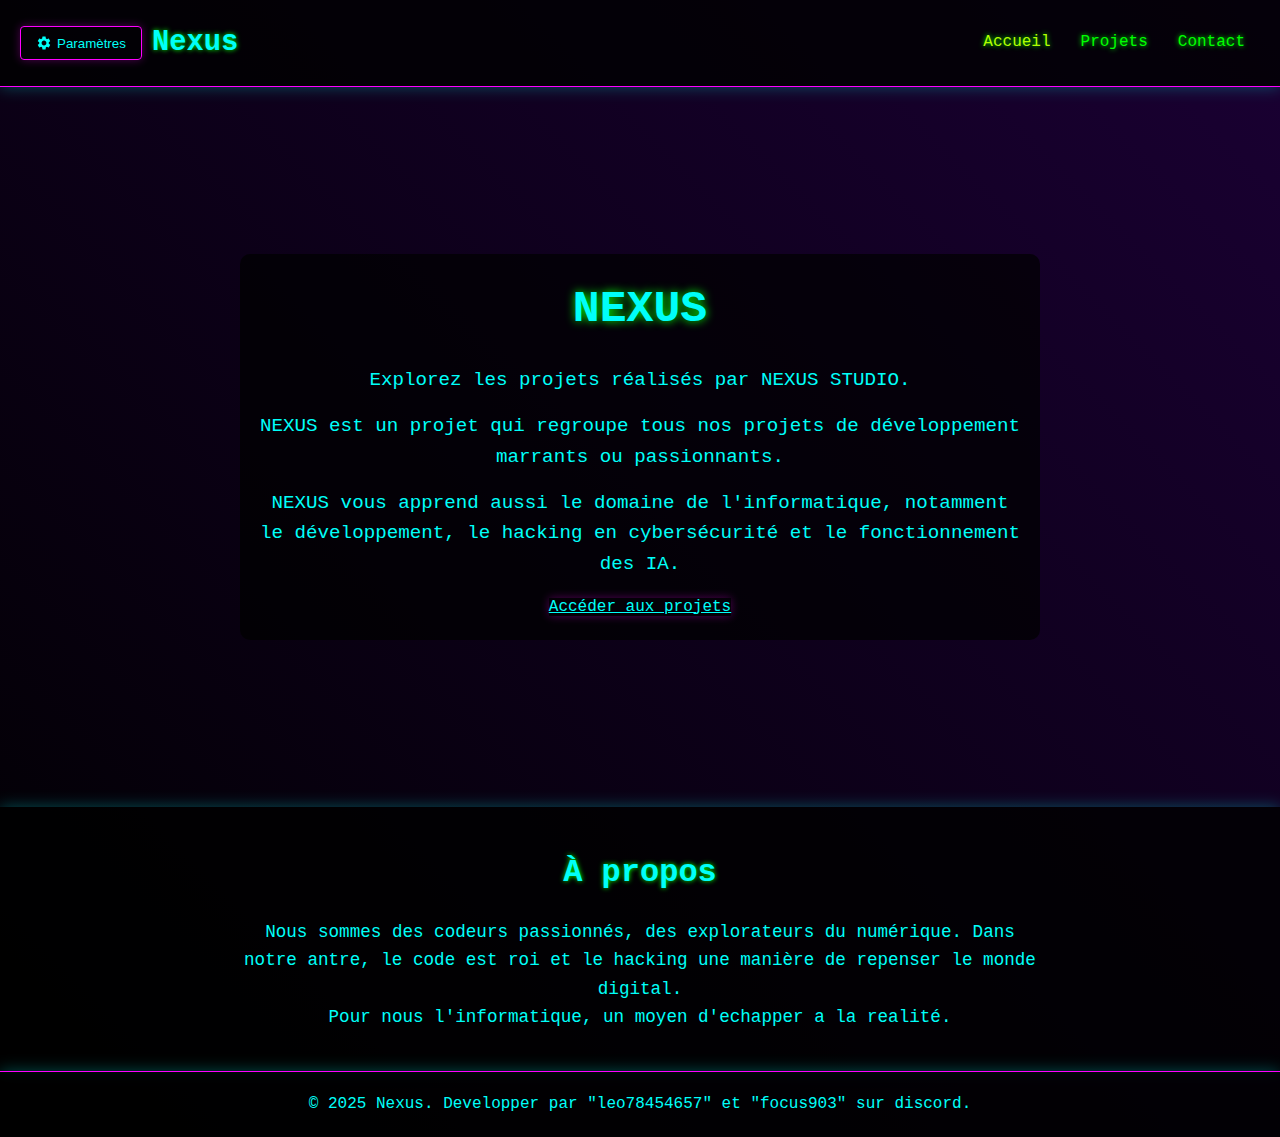
<file: index.html>
<!DOCTYPE html>
<html lang="fr">
  <head>
    <meta charset="UTF-8" />
    <meta name="viewport" content="width=device-width, initial-scale=1" />
    <title>Nexus - home</title>
    <link rel="stylesheet" href="css/styles.css" />
  </head>
  <body>
    <header>
      <div class="logo">
        <div class="settings-container">
          <button class="settings-btn">
            <svg viewBox="0 0 24 24" fill="currentColor">
              <path d="M19.14,12.94c0.04-0.3,0.06-0.61,0.06-0.94c0-0.32-0.02-0.64-0.07-0.94l2.03-1.58c0.18-0.14,0.23-0.41,0.12-0.61 l-1.92-3.32c-0.12-0.22-0.37-0.29-0.59-0.22l-2.39,0.96c-0.5-0.38-1.03-0.7-1.62-0.94L14.4,2.81c-0.04-0.24-0.24-0.41-0.48-0.41 h-3.84c-0.24,0-0.43,0.17-0.47,0.41L9.25,5.35C8.66,5.59,8.12,5.92,7.63,6.29L5.24,5.33c-0.22-0.08-0.47,0-0.59,0.22L2.74,8.87 C2.62,9.08,2.66,9.34,2.86,9.48l2.03,1.58C4.84,11.36,4.8,11.69,4.8,12s0.02,0.64,0.07,0.94l-2.03,1.58 c-0.18,0.14-0.23,0.41-0.12,0.61l1.92,3.32c0.12,0.22,0.37,0.29,0.59,0.22l2.39-0.96c0.5,0.38,1.03,0.7,1.62,0.94l0.36,2.54 c0.05,0.24,0.24,0.41,0.48,0.41h3.84c0.24,0,0.44-0.17,0.47-0.41l0.36-2.54c0.59-0.24,1.13-0.56,1.62-0.94l2.39,0.96 c0.22,0.08,0.47,0,0.59-0.22l1.92-3.32c0.12-0.22,0.07-0.47-0.12-0.61L19.14,12.94z M12,15.6c-1.98,0-3.6-1.62-3.6-3.6 s1.62-3.6,3.6-3.6s3.6,1.62,3.6,3.6S13.98,15.6,12,15.6z"/>
            </svg>
            Paramètres
          </button>
          <div class="settings-dropdown">
            <button class="theme-btn-dropdown">Thème</button>
          </div>
        </div>
        <h1>Nexus</h1>
      </div>
      <nav>
        <ul>
          <li><a href="index.html" class="active">Accueil</a></li>
          <li><a href="projets.html">Projets</a></li>
          <li><a href="contact.html">Contact</a></li>
        </ul>
      </nav>
    </header>
    <main>
      <section class="hero">
        <div class="hero-content">
          <h2>NEXUS</h2>
          <p>Explorez les projets réalisés par NEXUS STUDIO.</p>
          <p>NEXUS est un projet qui regroupe tous nos projets de développement marrants ou passionnants.</p>
          <p>NEXUS vous apprend aussi le domaine de l'informatique, notamment le développement, le hacking en cybersécurité et le fonctionnement des IA.</p>
          <a href="projets.html" class="btn">Accéder aux projets</a>
        </div>
      </section>

      <section class="about">
        <div class="container">
          <h3>À propos</h3>
          <p>
            Nous sommes des codeurs passionnés, des explorateurs du numérique. Dans notre antre, le code est roi et le hacking une manière de repenser le monde digital.
          </p>
          <p>
            Pour nous l'informatique, un moyen d'echapper a la realité.
          </p>
        </div>
      </section>
    </main>
    <footer>
      <p>&copy; 2025 Nexus. Developper par "leo78454657" et "focus903" sur discord.</p>
    </footer>
    <script src="js/script.js" type="module"></script>
  </body>
</html>
</file>
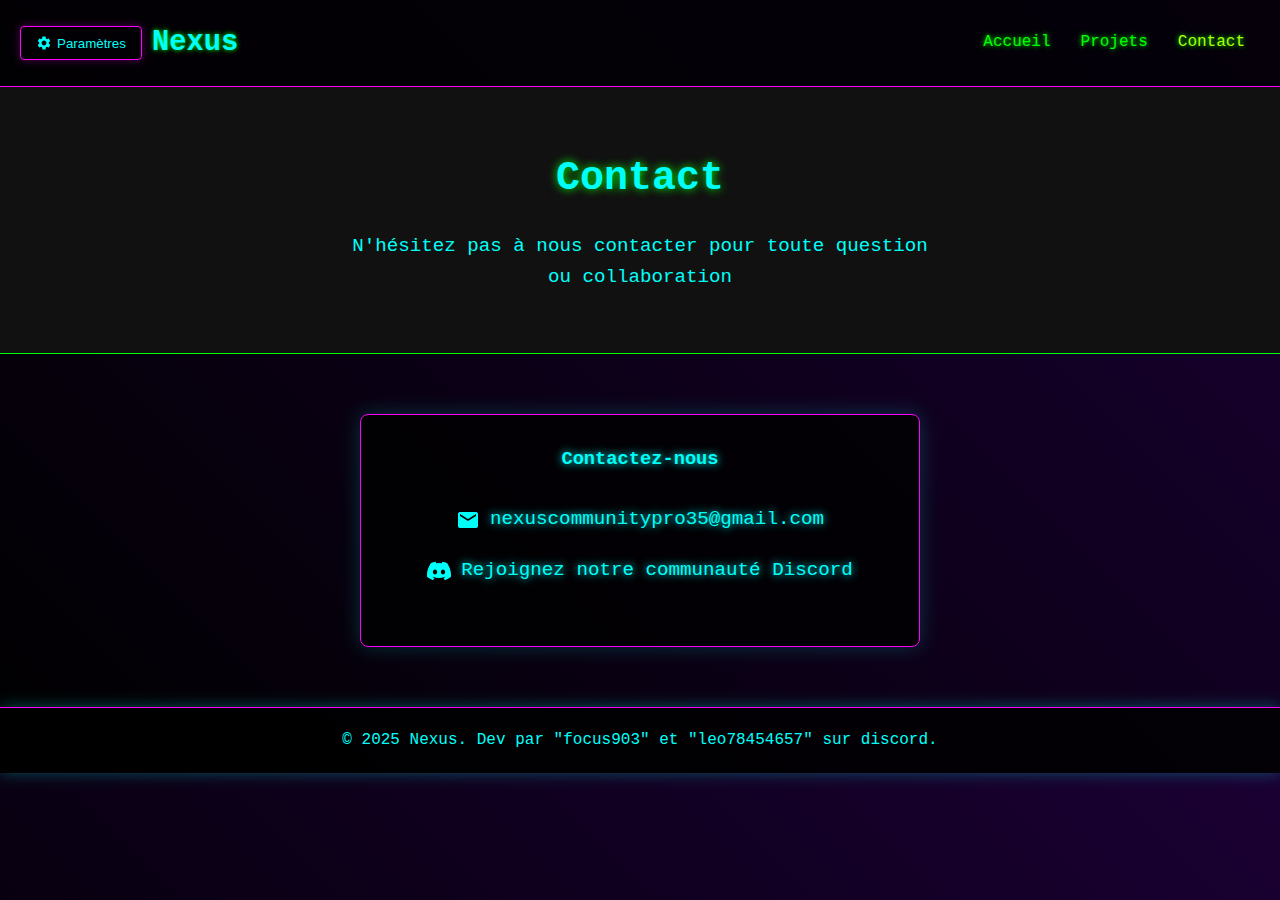
<file: contact.html>
<!DOCTYPE html>
<html lang="fr">
<head>
  <meta charset="UTF-8" />
  <meta name="viewport" content="width=device-width, initial-scale=1" />
  <title>Contact - Nexus</title>
  <link rel="stylesheet" href="css/styles.css" />
  <link rel="stylesheet" href="css/contact.css" />
</head>
<body>
  <header>
    <div class="logo">
      <div class="settings-container">
        <button class="settings-btn">
          <svg viewBox="0 0 24 24" fill="currentColor">
            <path d="M19.14,12.94c0.04-0.3,0.06-0.61,0.06-0.94c0-0.32-0.02-0.64-0.07-0.94l2.03-1.58c0.18-0.14,0.23-0.41,0.12-0.61 l-1.92-3.32c-0.12-0.22-0.37-0.29-0.59-0.22l-2.39,0.96c-0.5-0.38-1.03-0.7-1.62-0.94L14.4,2.81c-0.04-0.24-0.24-0.41-0.48-0.41 h-3.84c-0.24,0-0.43,0.17-0.47,0.41L9.25,5.35C8.66,5.59,8.12,5.92,7.63,6.29L5.24,5.33c-0.22-0.08-0.47,0-0.59,0.22L2.74,8.87 C2.62,9.08,2.66,9.34,2.86,9.48l2.03,1.58C4.84,11.36,4.8,11.69,4.8,12s0.02,0.64,0.07,0.94l-2.03,1.58 c-0.18,0.14-0.23,0.41-0.12,0.61l1.92,3.32c0.12,0.22,0.37,0.29,0.59,0.22l2.39-0.96c0.5,0.38,1.03,0.7,1.62,0.94l0.36,2.54 c0.05,0.24,0.24,0.41,0.48,0.41h3.84c0.24,0,0.44-0.17,0.47-0.41l0.36-2.54c0.59-0.24,1.13-0.56,1.62-0.94l2.39,0.96 c0.22,0.08,0.47,0,0.59-0.22l1.92-3.32c0.12-0.22,0.07-0.47-0.12-0.61L19.14,12.94z M12,15.6c-1.98,0-3.6-1.62-3.6-3.6 s1.62-3.6,3.6-3.6s3.6,1.62,3.6,3.6S13.98,15.6,12,15.6z"/>
          </svg>
          Paramètres
        </button>
        <div class="settings-dropdown">
          <button class="theme-btn-dropdown">Thème</button>
        </div>
      </div>
      <h1>Nexus</h1>
    </div>
    <nav>
      <ul>
        <li><a href="index.html">Accueil</a></li>
        <li><a href="projets.html">Projets</a></li>
        <li><a href="contact.html" class="active">Contact</a></li>
      </ul>
    </nav>
  </header>

  <main>
    <section class="contact-hero">
      <h2>Contact</h2>
      <p>N'hésitez pas à nous contacter pour toute question ou collaboration</p>
    </section>

    <section class="contact-container">
      <div class="contact-card">
        <h3>Contactez-nous</h3>
        <div class="contact-info">
          <div class="contact-email">
            <svg viewBox="0 0 24 24">
              <path d="M20 4H4c-1.1 0-1.99.9-1.99 2L2 18c0 1.1.9 2 2 2h16c1.1 0 2-.9 2-2V6c0-1.1-.9-2-2-2zm0 4l-8 5-8-5V6l8 5 8-5v2z"/>
            </svg>
            <a href="mailto:nexuscommunitypro35@gmail.com" class="email-link">nexuscommunitypro35@gmail.com</a>
          </div>
          <div class="contact-discord">
            <svg viewBox="0 0 24 24">
              <path d="M20.317 4.37a19.791 19.791 0 0 0-4.885-1.515.074.074 0 0 0-.079.037c-.21.375-.444.864-.608 1.25a18.27 18.27 0 0 0-5.487 0 12.64 12.64 0 0 0-.617-1.25.077.077 0 0 0-.079-.037A19.736 19.736 0 0 0 3.677 4.37a.07.07 0 0 0-.032.027C.533 9.046-.32 13.58.099 18.057a.082.082 0 0 0 .031.057 19.9 19.9 0 0 0 5.993 3.03.078.078 0 0 0 .084-.028 14.09 14.09 0 0 0 1.226-1.994.076.076 0 0 0-.041-.106 13.107 13.107 0 0 1-1.872-.892.077.077 0 0 1-.008-.128 10.2 10.2 0 0 0 .372-.292.074.074 0 0 1 .077-.01c3.928 1.793 8.18 1.793 12.062 0a.074.074 0 0 1 .078.01c.12.098.246.198.373.292a.077.077 0 0 1-.006.127 12.299 12.299 0 0 1-1.873.892.077.077 0 0 0-.041.107c.36.698.772 1.362 1.225 1.993a.076.076 0 0 0 .084.028 19.839 19.839 0 0 0 6.002-3.03.077.077 0 0 0 .032-.054c.5-5.177-.838-9.674-3.549-13.66a.061.061 0 0 0-.031-.03zM8.02 15.33c-1.183 0-2.157-1.085-2.157-2.419 0-1.333.956-2.419 2.157-2.419 1.21 0 2.176 1.096 2.157 2.42 0 1.333-.956 2.418-2.157 2.418zm7.975 0c-1.183 0-2.157-1.085-2.157-2.419 0-1.333.955-2.419 2.157-2.419 1.21 0 2.176 1.096 2.157 2.42 0 1.333-.946 2.418-2.157 2.418z"/>
            </svg>
            <a href="https://discord.gg/kPAQyhzR" class="discord-link" target="_blank">Rejoignez notre communauté Discord</a>
          </div>
        </div>
      </div>
    </section>
  </main>

  <footer>
    <p>&copy; 2025 Nexus. Dev par "focus903" et "leo78454657" sur discord.</p>
  </footer>
  <script src="js/script.js" type="module"></script>
</body>
</html>
</file>
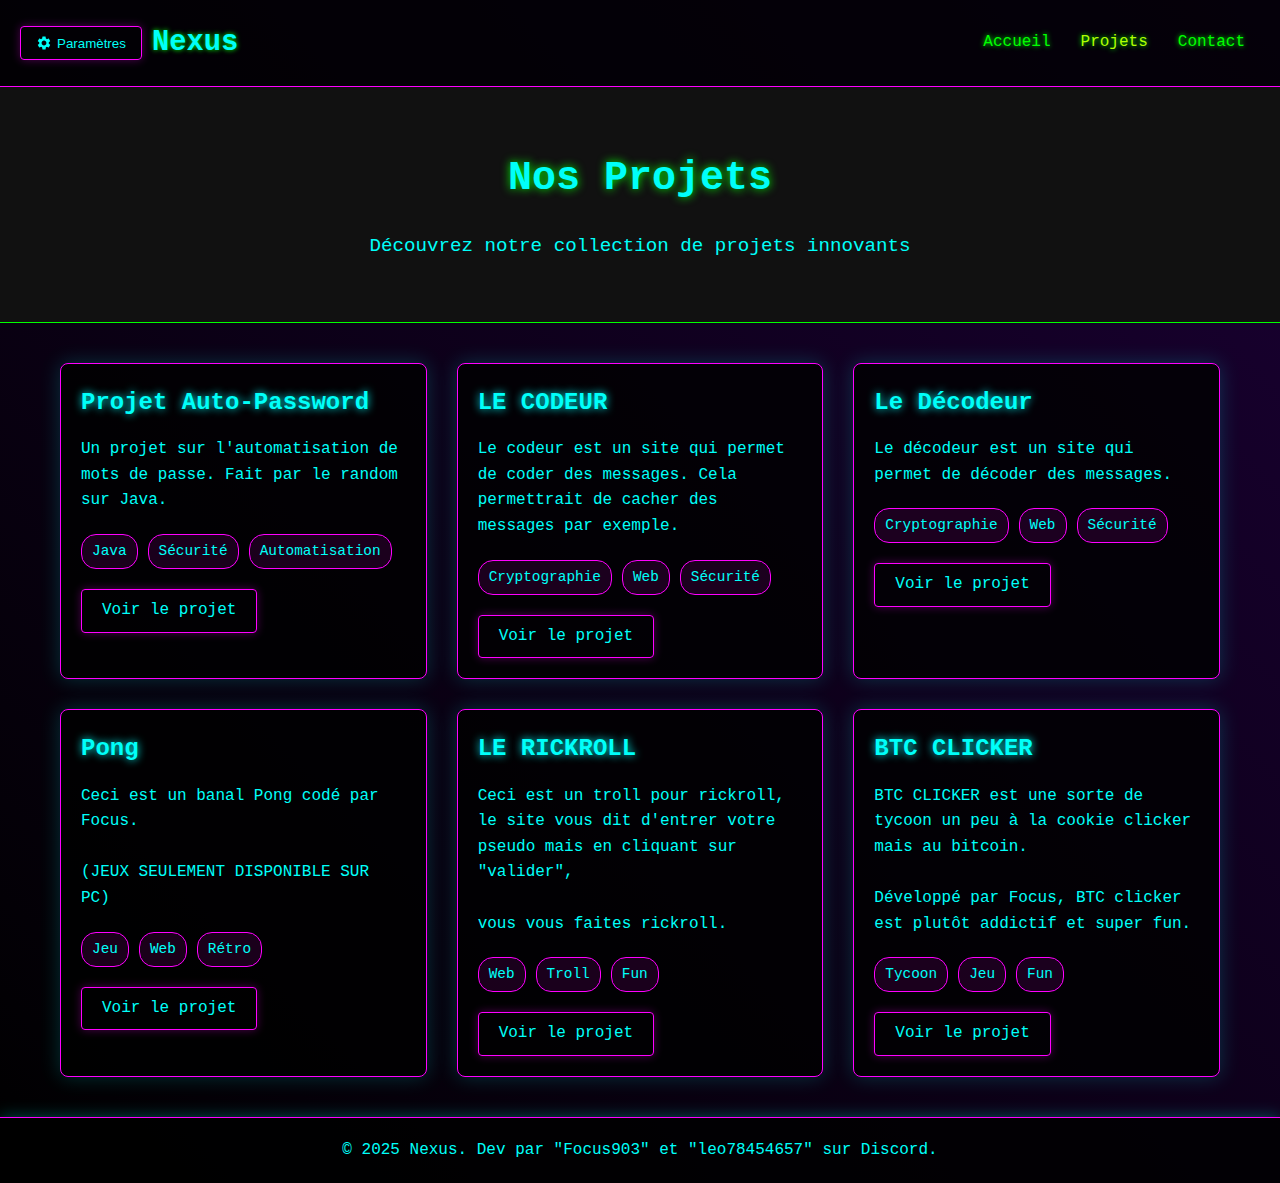
<file: projets.html>
<!DOCTYPE html>
<html lang="fr">
<head>
  <meta charset="UTF-8" />
  <meta name="viewport" content="width=device-width, initial-scale=1" />
  <title>Projets - Nexus</title>
  <link rel="stylesheet" href="css/styles.css" />
  <link rel="stylesheet" href="css/projets.css" />
</head>
<body>
  <header>
    <div class="logo">
      <div class="settings-container">
        <button class="settings-btn">
          <svg viewBox="0 0 24 24" fill="currentColor">
            <path d="M19.14,12.94c0.04-0.3,0.06-0.61,0.06-0.94c0-0.32-0.02-0.64-0.07-0.94l2.03-1.58c0.18-0.14,0.23-0.41,0.12-0.61 l-1.92-3.32c-0.12-0.22-0.37-0.29-0.59-0.22l-2.39,0.96c-0.5-0.38-1.03-0.7-1.62-0.94L14.4,2.81c-0.04-0.24-0.24-0.41-0.48-0.41 h-3.84c-0.24,0-0.43,0.17-0.47,0.41L9.25,5.35C8.66,5.59,8.12,5.92,7.63,6.29L5.24,5.33c-0.22-0.08-0.47,0-0.59,0.22L2.74,8.87 C2.62,9.08,2.66,9.34,2.86,9.48l2.03,1.58C4.84,11.36,4.8,11.69,4.8,12s0.02,0.64,0.07,0.94l-2.03,1.58 c-0.18,0.14-0.23,0.41-0.12,0.61l1.92,3.32c0.12,0.22,0.37,0.29,0.59,0.22l2.39-0.96c0.5,0.38,1.03,0.7,1.62,0.94l0.36,2.54 c0.05,0.24,0.24,0.41,0.48,0.41h3.84c0.24,0,0.44-0.17,0.47-0.41l0.36-2.54c0.59-0.24,1.13-0.56,1.62-0.94l2.39,0.96 c0.22,0.08,0.47,0,0.59-0.22l1.92-3.32c0.12-0.22,0.07-0.47-0.12-0.61L19.14,12.94z M12,15.6c-1.98,0-3.6-1.62-3.6-3.6 s1.62-3.6,3.6-3.6s3.6,1.62,3.6,3.6S13.98,15.6,12,15.6z"/>
          </svg>
          Paramètres
        </button>
        <div class="settings-dropdown">
          <button class="theme-btn-dropdown">Thème</button>
        </div>
      </div>
      <h1>Nexus</h1>
    </div>
    <nav>
      <ul>
        <li><a href="index.html">Accueil</a></li>
        <li><a href="projets.html" class="active">Projets</a></li>
        <li><a href="contact.html">Contact</a></li>
      </ul>
    </nav>
  </header>

  <main>
    <section class="projects-hero">
      <h2>Nos Projets</h2>
      <p>Découvrez notre collection de projets innovants</p>
    </section>

    <section class="projects-grid">
      <article class="project-card">
        <div class="project-content">
          <h3>Projet Auto-Password</h3>
          <p>Un projet sur l'automatisation de mots de passe. Fait par le random sur Java.</p>
          <div class="project-tags">
            <span>Java</span>
            <span>Sécurité</span>
            <span>Automatisation</span>
          </div>
          <a href="https://leo62-glitch.github.io/Secure_Password/" class="project-link" target="_blank">Voir le projet</a>
        </div>
      </article>

      <article class="project-card">
        <div class="project-content">
          <h3>LE CODEUR</h3>
          <p>Le codeur est un site qui permet de coder des messages. Cela permettrait de cacher des messages par exemple.</p>
          <div class="project-tags">
            <span>Cryptographie</span>
            <span>Web</span>
            <span>Sécurité</span>
          </div>
          <a href="https://leo62-glitch.github.io/Coder/" class="project-link" target="_blank">Voir le projet</a>
        </div>
      </article>

      <article class="project-card">
        <div class="project-content">
          <h3>Le Décodeur</h3>
          <p>Le décodeur est un site qui permet de décoder des messages.</p>
          <div class="project-tags">
            <span>Cryptographie</span>
            <span>Web</span>
            <span>Sécurité</span>
          </div>
          <a href="https://leo62-glitch.github.io/decoder/" class="project-link" target="_blank">Voir le projet</a>
        </div>
      </article>

      <article class="project-card">
        <div class="project-content">
          <h3>Pong</h3>
          <p>Ceci est un banal Pong codé par Focus.<br><br>(JEUX SEULEMENT DISPONIBLE SUR PC)</p>
          <div class="project-tags">
            <span>Jeu</span>
            <span>Web</span>
            <span>Rétro</span>
          </div>
          <a href="#" class="project-link" target="_blank">Voir le projet</a>
        </div>
      </article>

      <article class="project-card">
        <div class="project-content">
          <h3>LE RICKROLL</h3>
          <p>Ceci est un troll pour rickroll, le site vous dit d'entrer votre pseudo mais en cliquant sur "valider",<br><br>vous vous faites rickroll.</p>
          <div class="project-tags">
            <span>Web</span>
            <span>Troll</span>
            <span>Fun</span>
          </div>
          <a href="https://focus-001.github.io/log-in/" class="project-link" target="_blank">Voir le projet</a>
        </div>
      </article>

      <article class="project-card">
        <div class="project-content">
          <h3>BTC CLICKER</h3>
          <p>BTC CLICKER est une sorte de tycoon un peu à la cookie clicker mais au bitcoin.<br><br>Développé par Focus, BTC clicker est plutôt addictif et super fun.</p>
          <div class="project-tags">
            <span>Tycoon</span>
            <span>Jeu</span>
            <span>Fun</span>
          </div>
          <a href="https://focus-001.github.io/BTC-CLICKER/" class="project-link" target="_blank">Voir le projet</a>
        </div>
      </article>
    </section>
  </main>

  <footer>
    <p>&copy; 2025 Nexus. Dev par "Focus903" et "leo78454657" sur Discord.</p>
  </footer>
  <script src="js/script.js" type="module"></script>
</body>
</html>
</file>
<file: css/contact.css>
/* Styles spécifiques à la page contact */
.contact-hero {
  text-align: center;
  padding: 60px 20px;
  background: #111;
  border-bottom: 1px solid #00ff00;
}

.contact-hero h2 {
  font-size: 2.5em;
  margin-bottom: 20px;
  text-shadow: 0 0 10px #00ff00;
}

.contact-hero p {
  font-size: 1.2em;
  max-width: 600px;
  margin: 0 auto;
}

.contact-container {
  max-width: 600px;
  margin: 40px auto;
  padding: 20px;
}

.contact-card {
  background: #111;
  border: 1px solid #00ff00;
  border-radius: 8px;
  padding: 30px;
  text-align: center;
  box-shadow: 0 0 20px rgba(0, 255, 0, 0.1);
}

.contact-card h3 {
  margin-bottom: 20px;
  color: #00ff00;
  text-shadow: 0 0 5px #00ff00;
}

.contact-info {
  margin: 30px 0;
}

.contact-email {
  display: flex;
  align-items: center;
  justify-content: center;
  gap: 10px;
  margin: 20px 0;
}

.contact-email svg {
  width: 24px;
  height: 24px;
  fill: #00ff00;
}

.email-link {
  color: #00ff00;
  text-decoration: none;
  font-size: 1.2em;
  transition: all 0.3s ease;
  text-shadow: 0 0 3px #00ff00;
}

.email-link:hover {
  color: #b0ff00;
  text-shadow: 0 0 8px #00ff00;
}

.contact-discord {
  display: flex;
  align-items: center;
  justify-content: center;
  gap: 10px;
  margin: 20px 0;
}

.contact-discord svg {
  width: 24px;
  height: 24px;
  fill: #00ff00;
}

.discord-link {
  color: #00ff00;
  text-decoration: none;
  font-size: 1.2em;
  transition: all 0.3s ease;
  text-shadow: 0 0 3px #00ff00;
}

.discord-link:hover {
  color: #b0ff00;
  text-shadow: 0 0 8px #00ff00;
}

/* Ajustements pour les différents thèmes */
body.theme-pink .contact-hero {
  border-color: #fff;
}

body.theme-pink .contact-card {
  border-color: #fff;
  box-shadow: 0 0 20px rgba(255, 255, 255, 0.1);
}

body.theme-pink .contact-card h3,
body.theme-pink .email-link {
  color: #fff;
  text-shadow: 0 0 5px #fff;
}

body.theme-pink .contact-email svg {
  fill: #fff;
}

body.theme-pink .email-link:hover {
  color: #ff69b4;
}

body.theme-pink .contact-discord svg {
  fill: #fff;
}

body.theme-pink .discord-link {
  color: #fff;
  text-shadow: 0 0 5px #fff;
}

body.theme-pink .discord-link:hover {
  color: #ff69b4;
}

/* Thème Bleu-Rouge */
body.theme-bluered .contact-card {
  border-color: #ff3366;
  box-shadow: 0 0 20px rgba(255, 51, 102, 0.1);
}

body.theme-bluered .contact-card h3,
body.theme-bluered .email-link {
  color: #ff3366;
  text-shadow: 0 0 5px #ff3366;
}

body.theme-bluered .contact-email svg {
  fill: #ff3366;
}

body.theme-bluered .contact-discord svg {
  fill: #ff3366;
}

body.theme-bluered .discord-link {
  color: #ff3366;
  text-shadow: 0 0 5px #ff3366;
}

/* Thème Néon */
body.theme-neon .contact-card {
  border-color: #ff00ff;
  box-shadow: 0 0 20px rgba(255, 0, 255, 0.3);
}

body.theme-neon .contact-card h3,
body.theme-neon .email-link {
  color: #ff00ff;
  text-shadow: 0 0 8px #ff00ff;
}

body.theme-neon .contact-email svg {
  fill: #ff00ff;
}

body.theme-neon .contact-discord svg {
  fill: #ff00ff;
}

body.theme-neon .discord-link {
  color: #ff00ff;
  text-shadow: 0 0 8px #ff00ff;
}

/* Thème Spatial */
body.theme-space .contact-card {
  border-color: #4a90e2;
  background: rgba(0, 0, 0, 0.8);
}

body.theme-space .contact-card h3,
body.theme-space .email-link {
  color: #4a90e2;
  text-shadow: 0 0 5px #4a90e2;
}

body.theme-space .contact-email svg {
  fill: #4a90e2;
}

body.theme-space .contact-discord svg {
  fill: #4a90e2;
}

body.theme-space .discord-link {
  color: #4a90e2;
  text-shadow: 0 0 5px #4a90e2;
}

/* Thème Sakura */
body.theme-sakura .contact-card {
  border-color: #d500f9;
  background: #fff0f3;
}

body.theme-sakura .contact-card h3 {
  color: #d500f9;
  text-shadow: none;
}

body.theme-sakura .email-link {
  color: #d500f9;
  text-shadow: none;
}

body.theme-sakura .contact-email svg {
  fill: #d500f9;
}

body.theme-sakura .contact-discord svg {
  fill: #d500f9;
}

body.theme-sakura .discord-link {
  color: #d500f9;
  text-shadow: none;
}

/* Thème Coucher de Soleil */
body.theme-sunset .contact-card {
  border-color: #f9d423;
  background: rgba(255, 78, 80, 0.8);
}

body.theme-sunset .contact-card h3,
body.theme-sunset .email-link,
body.theme-sunset .discord-link {
  color: #f9d423;
  text-shadow: 0 0 5px #f9d423;
}

body.theme-sunset .contact-email svg,
body.theme-sunset .contact-discord svg {
  fill: #f9d423;
}

/* Thème Cyberpunk */
body.theme-cyberpunk .contact-card {
  border-color: #ff00ff;
  background: rgba(0, 0, 0, 0.8);
  box-shadow: 0 0 20px rgba(0, 255, 249, 0.2);
}

body.theme-cyberpunk .contact-card h3,
body.theme-cyberpunk .email-link,
body.theme-cyberpunk .discord-link {
  color: #00fff9;
  text-shadow: 0 0 8px #00fff9;
}

body.theme-cyberpunk .contact-email svg,
body.theme-cyberpunk .contact-discord svg {
  fill: #00fff9;
}

/* Thème Forêt */
body.theme-forest .contact-card {
  border-color: #7fff00;
  background: rgba(20, 55, 40, 0.9);
}

body.theme-forest .contact-card h3,
body.theme-forest .email-link,
body.theme-forest .discord-link {
  color: #7fff00;
  text-shadow: 0 0 5px #7fff00;
}

body.theme-forest .contact-email svg,
body.theme-forest .contact-discord svg {
  fill: #7fff00;
}

/* Thème Synthwave */
body.theme-synthwave .contact-card {
  border-color: #fe53bb;
  background: rgba(21, 0, 34, 0.9);
  box-shadow: 0 0 20px rgba(254, 83, 187, 0.3);
}

body.theme-synthwave .contact-card h3,
body.theme-synthwave .email-link,
body.theme-synthwave .discord-link {
  color: #0ff;
  text-shadow: 0 0 8px #0ff;
}

body.theme-synthwave .contact-email svg,
body.theme-synthwave .contact-discord svg {
  fill: #0ff;
  filter: drop-shadow(0 0 5px #0ff);
}

body.theme-synthwave .email-link:hover,
body.theme-synthwave .discord-link:hover {
  color: #fe53bb;
  text-shadow: 0 0 8px #fe53bb;
}

@media (max-width: 768px) {
  .contact-container {
    padding: 20px;
  }
  
  .contact-hero {
    padding: 40px 20px;
  }
  
  .contact-hero h2 {
    font-size: 2em;
  }
}
</file>
<file: css/projets.css>
/* Styles spécifiques à la page projets */
.projects-hero {
  text-align: center;
  padding: 60px 20px;
  background: #111;
  border-bottom: 1px solid #00ff00;
}

.projects-hero h2 {
  font-size: 2.5em;
  margin-bottom: 20px;
  text-shadow: 0 0 10px #00ff00;
}

.projects-hero p {
  font-size: 1.2em;
  max-width: 600px;
  margin: 0 auto;
}

.projects-grid {
  display: grid;
  grid-template-columns: repeat(auto-fit, minmax(300px, 1fr));
  gap: 30px;
  padding: 40px 20px;
  max-width: 1200px;
  margin: 0 auto;
}

.project-card {
  background: #111;
  border: 1px solid #00ff00;
  border-radius: 8px;
  overflow: hidden;
  transition: transform 0.3s ease, box-shadow 0.3s ease;
  position: relative;
}

.project-card:hover {
  transform: translateY(-5px);
  box-shadow: 0 0 20px rgba(0, 255, 0, 0.2);
}

.project-content {
  padding: 20px;
}

.project-content h3 {
  font-size: 1.5em;
  margin-bottom: 15px;
  color: #00ff00;
}

.project-content p {
  margin-bottom: 20px;
  line-height: 1.6;
}

.project-tags {
  display: flex;
  flex-wrap: wrap;
  gap: 10px;
  margin-bottom: 20px;
}

.project-tags span {
  background: rgba(0, 255, 0, 0.1);
  color: #00ff00;
  padding: 5px 10px;
  border-radius: 15px;
  font-size: 0.9em;
  border: 1px solid #00ff00;
}

.project-link {
  display: inline-block;
  padding: 8px 20px;
  background: transparent;
  border: 1px solid #00ff00;
  color: #00ff00;
  text-decoration: none;
  border-radius: 4px;
  transition: all 0.3s ease;
}

.project-link:hover {
  background: #00ff00;
  color: #000;
}

/* Ajustements pour les différents thèmes */
body.theme-pink .projects-hero {
  border-color: #fff;
}

body.theme-pink .project-card {
  border-color: #fff;
}

body.theme-pink .project-tags span {
  background: rgba(255, 255, 255, 0.1);
  border-color: #fff;
  color: #fff;
}

body.theme-pink .project-link {
  border-color: #fff;
  color: #fff;
}

body.theme-pink .project-link:hover {
  background: #fff;
  color: #ff69b4;
}

/* Thème Bleu-Rouge */
body.theme-bluered .project-card {
  border-color: #ff3366;
}

body.theme-bluered .project-tags span {
  background: rgba(255, 51, 102, 0.1);
  border-color: #ff3366;
  color: #ff3366;
}

body.theme-bluered .project-link {
  border-color: #ff3366;
  color: #ff3366;
}

/* Thème Néon */
body.theme-neon .project-card {
  border-color: #ff00ff;
  box-shadow: 0 0 10px rgba(255, 0, 255, 0.3);
}

body.theme-neon .project-tags span {
  background: rgba(255, 0, 255, 0.1);
  border-color: #ff00ff;
  color: #ff00ff;
}

body.theme-neon .project-link {
  border-color: #ff00ff;
  color: #ff00ff;
  text-shadow: 0 0 5px #ff00ff;
}

/* Thème Spatial */
body.theme-space .project-card {
  border-color: #4a90e2;
  background: rgba(0, 0, 0, 0.8);
}

body.theme-space .project-tags span {
  background: rgba(74, 144, 226, 0.1);
  border-color: #4a90e2;
  color: #4a90e2;
}

body.theme-space .project-link {
  border-color: #4a90e2;
  color: #4a90e2;
}

/* Thème Sakura */
body.theme-sakura .project-card {
  border-color: #d500f9;
  background: #fff0f3;
}

body.theme-sakura .project-content h3 {
  color: #d500f9;
}

body.theme-sakura .project-tags span {
  background: rgba(213, 0, 249, 0.1);
  border-color: #d500f9;
  color: #d500f9;
}

body.theme-sakura .project-link {
  border-color: #d500f9;
  color: #d500f9;
}

body.theme-sakura .project-link:hover {
  background: #d500f9;
  color: #ffd1dc;
}

/* Ajout des nouveaux thèmes */

/* Thème Coucher de Soleil */
body.theme-sunset .project-card {
  border-color: #f9d423;
  background: rgba(255, 78, 80, 0.8);
}

body.theme-sunset .project-content h3 {
  color: #f9d423;
}

body.theme-sunset .project-tags span {
  background: rgba(249, 212, 35, 0.1);
  border-color: #f9d423;
  color: #f9d423;
}

body.theme-sunset .project-link {
  border-color: #f9d423;
  color: #f9d423;
}

body.theme-sunset .project-link:hover {
  background: #f9d423;
  color: #ff4e50;
}

/* Thème Cyberpunk */
body.theme-cyberpunk .project-card {
  border-color: #ff00ff;
  background: rgba(0, 0, 0, 0.8);
  box-shadow: 0 0 20px rgba(0, 255, 249, 0.2);
}

body.theme-cyberpunk .project-content h3 {
  color: #00fff9;
  text-shadow: 0 0 8px #00fff9;
}

body.theme-cyberpunk .project-tags span {
  background: rgba(255, 0, 255, 0.1);
  border-color: #ff00ff;
  color: #00fff9;
}

body.theme-cyberpunk .project-link {
  border-color: #ff00ff;
  color: #00fff9;
  box-shadow: 0 0 10px rgba(255, 0, 255, 0.3);
}

body.theme-cyberpunk .project-link:hover {
  background: #ff00ff;
  color: #000;
}

/* Thème Forêt */
body.theme-forest .project-card {
  border-color: #7fff00;
  background: rgba(20, 55, 40, 0.9);
}

body.theme-forest .project-content h3 {
  color: #7fff00;
}

body.theme-forest .project-tags span {
  background: rgba(127, 255, 0, 0.1);
  border-color: #7fff00;
  color: #7fff00;
}

body.theme-forest .project-link {
  border-color: #7fff00;
  color: #7fff00;
}

body.theme-forest .project-link:hover {
  background: #7fff00;
  color: #1b4b36;
}

/* Suppression du style du thème Matrix et ajout du style pour le thème Synthwave */
body.theme-synthwave .project-card {
  border-color: #fe53bb;
  background: rgba(21, 0, 34, 0.9);
  box-shadow: 0 0 20px rgba(254, 83, 187, 0.3);
}

body.theme-synthwave .project-content h3 {
  color: #0ff;
  text-shadow: 0 0 8px #0ff;
}

body.theme-synthwave .project-tags span {
  background: rgba(254, 83, 187, 0.1);
  border-color: #fe53bb;
  color: #0ff;
  box-shadow: 0 0 10px rgba(254, 83, 187, 0.2);
}

body.theme-synthwave .project-link {
  border-color: #fe53bb;
  color: #0ff;
  text-shadow: 0 0 8px #0ff;
}

body.theme-synthwave .project-link:hover {
  background: #fe53bb;
  color: #150022;
  text-shadow: none;
}

/* Responsive Design */
@media (max-width: 768px) {
  .projects-grid {
    grid-template-columns: 1fr;
    padding: 20px;
  }

  .projects-hero {
    padding: 40px 20px;
  }

  .projects-hero h2 {
    font-size: 2em;
  }
}
</file>
<file: css/styles.css>
/* Reset et styles de base */
* {
  box-sizing: border-box;
  margin: 0;
  padding: 0;
}

body {
  font-family: 'Courier New', Courier, monospace;
  background: #000;
  color: #00ff00;
  line-height: 1.6;
}

/* En-tête */
header {
  display: flex;
  justify-content: space-between;
  align-items: center;
  padding: 20px;
  background: #111;
  border-bottom: 1px solid #00ff00;
}

header .logo {
  display: flex;
  align-items: center;
}

header .logo h1 {
  margin-left: 10px;
  font-size: 1.8em;
  text-shadow: 0 0 5px #00ff00;
}

nav ul {
  display: flex;
  list-style: none;
}

nav ul li {
  margin: 0 15px;
}

nav ul li a {
  text-decoration: none;
  color: #00ff00;
  transition: color 0.3s ease;
  text-shadow: 0 0 5px #00ff00;
}

nav ul li a:hover,
nav ul li a.active {
  color: #b0ff00;
}

/* Bouton de thème */
#theme-toggle-btn {
  padding: 12px 20px;
  background: transparent;
  color: #00ff00;
  border: 1px solid #00ff00;
  border-radius: 4px;
  cursor: pointer;
  transition: background 0.3s ease, color 0.3s ease;
}

#theme-toggle-btn:hover {
  background: #00ff00;
  color: #000;
}

/* Hero Section */
.hero {
  position: relative;
  height: 80vh;
  display: flex;
  align-items: center;
  justify-content: center;
  text-align: center;
  overflow: hidden;
}

.hero-content {
  position: relative;
  z-index: 2;
  padding: 20px;
  max-width: 800px;
  margin: 0 auto;
  background: rgba(0, 0, 0, 0.7);
  border-radius: 10px;
}

.hero-content h2 {
  font-size: 2.8em;
  margin-bottom: 20px;
  text-shadow: 0 0 10px #00ff00;
}

.hero-content p {
  font-size: 1.2em;
  margin-bottom: 15px;
  line-height: 1.6;
}

.hero-content .btn {
  margin-top: 20px;
}

/* Hero SVG Background */
.hero-svg {
  display: none;
}

/* Keyframe Animations */
@keyframes pulse {
  from {
    transform: scale(1);
  }
  to {
    transform: scale(1.1);
  }
}

@keyframes circle-move {
  0% {
    r: 80;
    opacity: 0.8;
  }
  50% {
    r: 120;
    opacity: 0.4;
  }
  100% {
    r: 80;
    opacity: 0.8;
  }
}

/* About Section */
.about {
  padding: 40px 20px;
  background: #111;
  text-align: center;
}

.about .container {
  max-width: 800px;
  margin: 0 auto;
}

.about h3 {
  margin-bottom: 20px;
  font-size: 2em;
  text-shadow: 0 0 5px #00ff00;
}

.about p {
  font-size: 1.1em;
}

/* Pied de page */
footer {
  text-align: center;
  padding: 20px;
  background: #111;
  border-top: 1px solid #00ff00;
}

/* Thèmes */
/* Thème Hacking (default) reste le même */

/* Thème Rose */
body.theme-pink {
  background: #ff69b4;
  color: #fff;
}

body.theme-pink header,
body.theme-pink footer,
body.theme-pink .about {
  background: #ff1493;
  border-color: #fff;
}

body.theme-pink .hero {
  background: #ff69b4;
}

body.theme-pink .btn,
body.theme-pink #theme-toggle-btn {
  color: #fff;
  border-color: #fff;
}

body.theme-pink .btn:hover,
body.theme-pink #theme-toggle-btn:hover {
  background: #fff;
  color: #ff69b4;
}

/* Thème Bleu-Rouge */
body.theme-bluered {
  background: linear-gradient(45deg, #000428, #004e92);
  color: #ff3366;
}

body.theme-bluered header,
body.theme-bluered footer,
body.theme-bluered .about {
  background: rgba(0, 0, 0, 0.5);
  border-color: #ff3366;
}

body.theme-bluered .hero {
  background: transparent;
}

body.theme-bluered .btn,
body.theme-bluered #theme-toggle-btn {
  color: #ff3366;
  border-color: #ff3366;
}

body.theme-bluered .btn:hover,
body.theme-bluered #theme-toggle-btn:hover {
  background: #ff3366;
  color: #000428;
}

/* Thème Néon */
body.theme-neon {
  background: #000;
  color: #fff;
}

body.theme-neon header,
body.theme-neon footer,
body.theme-neon .about {
  background: #0f0f0f;
  border-color: #ff00ff;
}

body.theme-neon h1,
body.theme-neon h2,
body.theme-neon h3 {
  color: #0ff;
  text-shadow: 0 0 10px #0ff, 0 0 20px #0ff, 0 0 30px #0ff;
}

body.theme-neon .btn,
body.theme-neon #theme-toggle-btn {
  color: #ff00ff;
  border-color: #ff00ff;
  text-shadow: 0 0 5px #ff00ff;
  box-shadow: 0 0 10px #ff00ff;
}

body.theme-neon .btn:hover,
body.theme-neon #theme-toggle-btn:hover {
  background: #ff00ff;
  color: #000;
}

/* Thème Spatial */
body.theme-space {
  background: #000 url('data:image/svg+xml,<svg xmlns="http://www.w3.org/2000/svg" viewBox="0 0 200 200"><circle cx="100" cy="100" r="1" fill="%23fff"/></svg>') repeat;
  color: #fff;
}

body.theme-space header,
body.theme-space footer,
body.theme-space .about {
  background: rgba(0, 0, 0, 0.8);
  border-color: #4a90e2;
}

body.theme-space h1,
body.theme-space h2,
body.theme-space h3 {
  color: #4a90e2;
  text-shadow: 0 0 10px #4a90e2;
}

body.theme-space .btn,
body.theme-space #theme-toggle-btn {
  color: #4a90e2;
  border-color: #4a90e2;
}

body.theme-space .btn:hover,
body.theme-space #theme-toggle-btn:hover {
  background: #4a90e2;
  color: #000;
}

/* Thème Sakura */
body.theme-sakura {
  background: #ffd1dc;
  color: #d500f9;
}

body.theme-sakura header,
body.theme-sakura footer,
body.theme-sakura .about {
  background: #fff0f3;
  border-color: #d500f9;
}

body.theme-sakura h1,
body.theme-sakura h2,
body.theme-sakura h3 {
  color: #d500f9;
}

body.theme-sakura .btn,
body.theme-sakura #theme-toggle-btn {
  color: #d500f9;
  border-color: #d500f9;
}

body.theme-sakura .btn:hover,
body.theme-sakura #theme-toggle-btn:hover {
  background: #d500f9;
  color: #ffd1dc;
}

/* Thème Coucher de Soleil */
body.theme-sunset {
  background: linear-gradient(45deg, #ff4e50, #f9d423);
  color: #fff;
}

body.theme-sunset header,
body.theme-sunset footer,
body.theme-sunset .about {
  background: rgba(255, 78, 80, 0.8);
  border-color: #f9d423;
}

body.theme-sunset .btn,
body.theme-sunset #theme-toggle-btn,
body.theme-sunset .settings-btn {
  color: #f9d423;
  border-color: #f9d423;
}

body.theme-sunset .btn:hover,
body.theme-sunset #theme-toggle-btn:hover,
body.theme-sunset .settings-btn:hover {
  background: #f9d423;
  color: #ff4e50;
}

body.theme-sunset .settings-dropdown {
  background: rgba(255, 78, 80, 0.9);
  border-color: #f9d423;
}

/* Thème Synthwave */
body.theme-synthwave {
  background: linear-gradient(45deg, #150022, #2d0a3e);
  color: #0ff;
  position: relative;
}

body.theme-synthwave::before {
  content: '';
  position: fixed;
  top: 0;
  left: 0;
  width: 100%;
  height: 100%;
  background: repeating-linear-gradient(
    0deg,
    transparent 0,
    rgba(0, 255, 255, 0.1) 1px,
    transparent 2px
  );
  pointer-events: none;
  z-index: -1;
  animation: scanline 8s linear infinite;
}

body.theme-synthwave header,
body.theme-synthwave footer,
body.theme-synthwave .about {
  background: rgba(21, 0, 34, 0.9);
  border-color: #fe53bb;
  box-shadow: 0 0 15px rgba(254, 83, 187, 0.4);
}

body.theme-synthwave .btn,
body.theme-synthwave #theme-toggle-btn,
body.theme-synthwave .settings-btn {
  color: #0ff;
  border-color: #fe53bb;
  text-shadow: 0 0 8px #0ff;
  box-shadow: 0 0 10px rgba(254, 83, 187, 0.4);
}

body.theme-synthwave .btn:hover,
body.theme-synthwave #theme-toggle-btn:hover,
body.theme-synthwave .settings-btn:hover {
  background: #fe53bb;
  color: #150022;
  text-shadow: none;
}

body.theme-synthwave .settings-dropdown {
  background: rgba(21, 0, 34, 0.95);
  border-color: #fe53bb;
  box-shadow: 0 0 15px rgba(254, 83, 187, 0.4);
}

body.theme-synthwave h1,
body.theme-synthwave h2,
body.theme-synthwave h3 {
  color: #fe53bb;
  text-shadow: 0 0 10px #fe53bb, 0 0 20px #fe53bb;
}

@keyframes scanline {
  0% {
    transform: translateY(0);
  }
  100% {
    transform: translateY(100vh);
  }
}

/* Thème Cyberpunk */
body.theme-cyberpunk {
  background: linear-gradient(45deg, #000, #1a0033);
  color: #00fff9;
}

body.theme-cyberpunk header,
body.theme-cyberpunk footer,
body.theme-cyberpunk .about {
  background: rgba(0, 0, 0, 0.8);
  border-color: #ff00ff;
  box-shadow: 0 0 15px rgba(0, 255, 249, 0.3);
}

body.theme-cyberpunk .btn,
body.theme-cyberpunk #theme-toggle-btn,
body.theme-cyberpunk .settings-btn {
  color: #00fff9;
  border-color: #ff00ff;
  box-shadow: 0 0 10px rgba(255, 0, 255, 0.3);
}

body.theme-cyberpunk .btn:hover,
body.theme-cyberpunk #theme-toggle-btn:hover,
body.theme-cyberpunk .settings-btn:hover {
  background: #ff00ff;
  color: #000;
}

body.theme-cyberpunk .settings-dropdown {
  background: rgba(0, 0, 0, 0.9);
  border-color: #ff00ff;
}

/* Thème Forêt */
body.theme-forest {
  background: #1b4b36;
  color: #7fff00;
}

body.theme-forest header,
body.theme-forest footer,
body.theme-forest .about {
  background: rgba(20, 55, 40, 0.9);
  border-color: #7fff00;
}

body.theme-forest .btn,
body.theme-forest #theme-toggle-btn,
body.theme-forest .settings-btn {
  color: #7fff00;
  border-color: #7fff00;
}

body.theme-forest .btn:hover,
body.theme-forest #theme-toggle-btn:hover,
body.theme-forest .settings-btn:hover {
  background: #7fff00;
  color: #1b4b36;
}

body.theme-forest .settings-dropdown {
  background: rgba(20, 55, 40, 0.95);
  border-color: #7fff00;
}

/* Settings Button */
.settings-btn {
  background: transparent;
  border: 1px solid #00ff00;
  color: #00ff00;
  padding: 8px 15px;
  border-radius: 4px;
  cursor: pointer;
  display: flex;
  align-items: center;
  gap: 5px;
  transition: all 0.3s ease;
}

.settings-btn:hover {
  background: #00ff00;
  color: #000;
}

.settings-btn svg {
  width: 16px;
  height: 16px;
}

/* Modal Styles */
.modal-overlay {
  display: none;
  position: fixed;
  top: 0;
  left: 0;
  width: 100%;
  height: 100%;
  background: rgba(0, 0, 0, 0.8);
  z-index: 1000;
  justify-content: center;
  align-items: center;
}

.modal {
  background: #111;
  padding: 30px;
  border-radius: 10px;
  border: 1px solid #00ff00;
  width: 90%;
  max-width: 400px;
  position: relative;
}

.modal h2 {
  margin-bottom: 20px;
  text-align: center;
  color: #00ff00;
}

.theme-grid {
  display: grid;
  grid-template-columns: repeat(2, 1fr);
  gap: 15px;
}

.theme-btn {
  padding: 15px;
  border-radius: 8px;
  border: none;
  cursor: pointer;
  font-size: 1em;
  transition: transform 0.2s;
}

.theme-btn:hover {
  transform: scale(1.05);
}

.close-modal {
  position: absolute;
  top: 10px;
  right: 10px;
  background: transparent;
  border: none;
  color: #00ff00;
  font-size: 1.5em;
  cursor: pointer;
  padding: 5px;
}

.close-modal:hover {
  color: #fff;
}

/* Remove the fixed theme selector since we're using modal now */
.theme-selector {
  display: none;
}

/* Settings Button and Dropdown */
.settings-container {
  position: relative;
}

.settings-dropdown {
  display: none;
  position: absolute;
  top: 100%;
  left: 0;
  background: #111;
  border: 1px solid #00ff00;
  border-radius: 4px;
  margin-top: 5px;
  z-index: 100;
}

.settings-dropdown.show {
  display: block;
}

.settings-dropdown button {
  width: 100%;
  padding: 8px 15px;
  background: transparent;
  border: none;
  cursor: pointer;
  white-space: nowrap;
  text-align: left;
  transition: all 0.3s ease;
}

.settings-dropdown button:hover {
  background: #00ff00;
  color: #000;
}

/* Theme adjustments for dropdowns in different themes */
body.theme-pink .settings-dropdown {
  background: #ff1493;
  border-color: #fff;
}

body.theme-pink .settings-dropdown button {
  color: #fff;
}

body.theme-pink .settings-dropdown button:hover {
  background: #fff;
  color: #ff69b4;
}

body.theme-bluered .settings-dropdown {
  background: rgba(0, 0, 0, 0.5);
  border-color: #ff3366;
}

body.theme-bluered .settings-dropdown button {
  color: #ff3366;
}

body.theme-bluered .settings-dropdown button:hover {
  background: #ff3366;
  color: #000428;
}

body.theme-neon .settings-dropdown {
  background: #0f0f0f;
  border-color: #ff00ff;
}

body.theme-neon .settings-dropdown button {
  color: #ff00ff;
}

body.theme-neon .settings-dropdown button:hover {
  background: #ff00ff;
  color: #000;
}

body.theme-space .settings-dropdown {
  background: rgba(0, 0, 0, 0.8);
  border-color: #4a90e2;
}

body.theme-space .settings-dropdown button {
  color: #4a90e2;
}

body.theme-space .settings-dropdown button:hover {
  background: #4a90e2;
  color: #000;
}

body.theme-sakura .settings-dropdown {
  background: #fff0f3;
  border-color: #ff8ba7;
}

body.theme-sakura .settings-dropdown button {
  color: #ff8ba7;
}

body.theme-sakura .settings-dropdown button:hover {
  background: #ff8ba7;
  color: #fff;
}

body.theme-sunset .settings-dropdown {
  background: rgba(255, 78, 80, 0.9);
  border-color: #f9d423;
}

body.theme-sunset .settings-dropdown button {
  color: #f9d423;
}

body.theme-sunset .settings-dropdown button:hover {
  background: #f9d423;
  color: #ff4e50;
}

body.theme-synthwave .settings-dropdown {
  background: rgba(21, 0, 34, 0.95);
  border-color: #fe53bb;
  box-shadow: 0 0 15px rgba(254, 83, 187, 0.4);
}

body.theme-synthwave .settings-dropdown button {
  color: #fe53bb;
}

body.theme-synthwave .settings-dropdown button:hover {
  background: #fe53bb;
  color: #150022;
}

body.theme-cyberpunk .settings-dropdown {
  background: rgba(0, 0, 0, 0.9);
  border-color: #ff00ff;
}

body.theme-cyberpunk .settings-dropdown button {
  color: #ff00ff;
}

body.theme-cyberpunk .settings-dropdown button:hover {
  background: #ff00ff;
  color: #000;
}

body.theme-forest .settings-dropdown {
  background: rgba(20, 55, 40, 0.95);
  border-color: #7fff00;
}

body.theme-forest .settings-dropdown button {
  color: #7fff00;
}

body.theme-forest .settings-dropdown button:hover {
  background: #7fff00;
  color: #1b4b36;
}

/* Background Modal Styles */
.background-modal {
  display: none;
  position: fixed;
  top: 0;
  left: 0;
  width: 100%;
  height: 100%;
  background: rgba(0, 0, 0, 0.8);
  z-index: 1000;
  justify-content: center;
  align-items: center;
}

.background-grid {
  display: grid;
  grid-template-columns: repeat(2, 1fr);
  gap: 20px;
  padding: 20px;
  max-width: 800px;
  margin: 0 auto;
}

.background-option {
  cursor: pointer;
  border: 2px solid transparent;
  border-radius: 8px;
  transition: transform 0.3s ease, border-color 0.3s ease;
  overflow: hidden;
}

.background-option:hover {
  transform: scale(1.05);
}

.background-option.selected {
  border-color: #00ff00;
}

.background-option img {
  width: 100%;
  height: 200px;
  object-fit: cover;
  border-radius: 6px;
}

.default-bg-preview {
  width: 100%;
  height: 200px;
  display: flex;
  align-items: center;
  justify-content: center;
  background: linear-gradient(45deg, #000428, #004e92);
  color: white;
  text-align: center;
  padding: 20px;
  border-radius: 6px;
  font-size: 1.1em;
}

.background-option[data-bg="default"] {
  cursor: pointer;
  transition: transform 0.3s ease;
}

.background-option[data-bg="default"]:hover {
  transform: scale(1.05);
}

/* Adjust dropdown to include new button */
.settings-dropdown button {
  width: 100%;
  padding: 8px 15px;
  background: transparent;
  border: none;
  cursor: pointer;
  white-space: nowrap;
  text-align: left;
  transition: all 0.3s ease;
}
</file>
